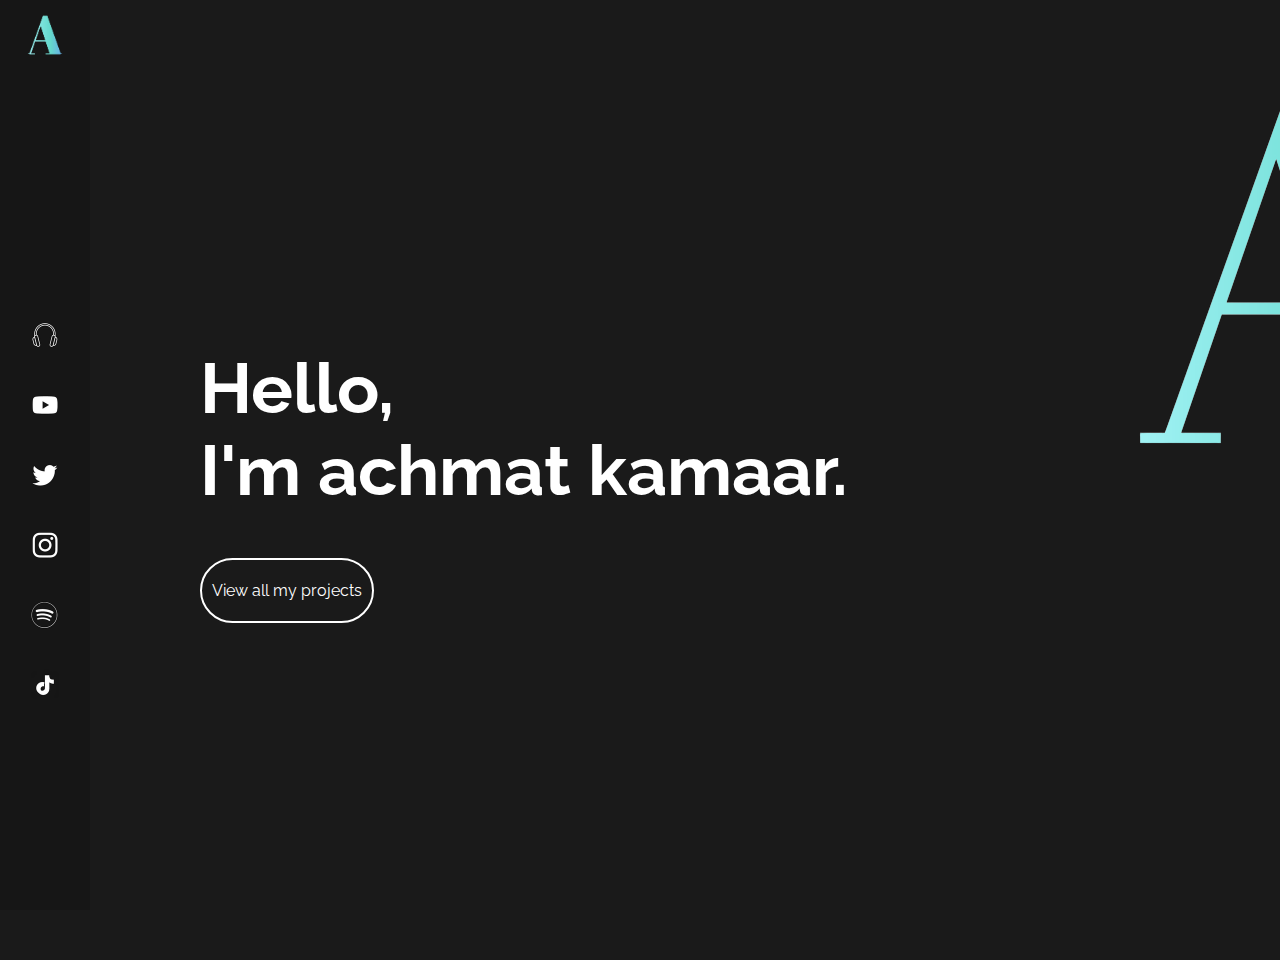
<file: index.html>
<!DOCTYPE html>
<html lang="en">
  <head>
    <meta charset="UTF-8" />
    <meta http-equiv="X-UA-Compatible" content="IE=edge" />
    <meta name="viewport" content="width=device-width, initial-scale=1.0" />
    <link rel="stylesheet" href="index.css" />
    <title>Achmat Kamaar</title>
    <link rel="preconnect" href="https://fonts.googleapis.com">
    <link rel="preconnect" href="https://fonts.gstatic.com" crossorigin>
    <link href="https://fonts.googleapis.com/css2?family=Raleway:wght@600&display=swap" rel="stylesheet">
  </head>
  <body>
    <div class="container">
      <div class="sidebar">
        <div class="logopane">
          <img src="resources/mboard logo/logo-removebg-preview.png" alt="logo of achmat kamaar">
        </div>
        <div class="socials">
        <a href="" target="_blank"> <div class="scard"> <img src="resources/socials img/podcast.png" alt=""></div> </a>
        <a href="https://www.youtube.com/channel/UCRsK5Q89_9RSDWwm0L-232g" target="_blank"> <div class="scard"> <img src="resources/socials img/youtube.png" alt=""></div> </a>
        <a href="https://twitter.com/achmatkamaar?s=21&t=yrJBXJNs1wodx7eOwNwcnQ" target="_blank"> <div class="scard"> <img src="resources/socials img/twitter.png" alt=""></div> </a>
        <a href="https://instagram.com/achmatkamaar?igshid=YmMyMTA2M2Y=" target="_blank"> <div class="scard"> <img src="resources/socials img/instagram.png" alt=""></div> </a>
        <a href="https://open.spotify.com/user/31uwmubniccfj725n4dxpi3gbek4?si=b8ba65856cf44cb1" target="_blank"> <div class="scard"> <img src="resources/socials img/spotify.png" alt=""></div> </a>
        <a href="https://vm.tiktok.com/ZMLCKLNT1/" target="_blank"> <div class="scard"> <img src="resources/socials img/tiktok.png" alt=""></div> </a>
      </div>
       </div>
      <div class="mboard">
        <div class="intro">
          <h1>Hello, </br>I'm achmat kamaar.</h1>
          <h1></h1>
        </div>
        <a href="projects/projects.html" class="contact">
         <!-- <div class="mailicon">
          <img src="resources/socials img/mail.png" alt="">
         </div>  -->
           <div class="mailword">
            <p>View all my projects</p>
           </div>
        <a/>
      </div>
      <div class="logo"> <img src="resources/mboard logo/logo-removebg-preview.png" alt="logo of achmat kamaar">
      </div>
    </div>
  </body>
</html>
</file>
<file: index.css>
html {
    height: 100%;
  }
  
  body {
    margin: 0;
    padding: 0;
    background-color: #1a1a1a;
    height: 100%;
  }
  
  .container {
    height: 100%;
    display: flex;
    flex-direction: row;
  }
  .intro::before {
    content: '';
    display: block;
    background-color: #1a1a1a;
    height: 300px;
    width: 860px;
  }
  
  .intro {
    color: white;
    font-family: 'Raleway', sans-serif;
    font-size: 35px;
  }
  
  .contact {
    width: 160px;
    padding-top: 5px;
    padding-left: 10px;
    padding-bottom: 5px;
    border-radius: 25vh;
    text-decoration: none;
    display: flex;
    border-style: solid;
    border-width: 2px;
    border-color: white;
  }
  
  /* .mailicon > img {
    height: 50px;
    border-radius: 50%;
    margin-right: 10px;
  } */
  
  .mailword {
    border: 10px red;
    font-family: 'Raleway', sans-serif;
    color: white;
  }
  
  .sidebar {
    height: 100%;
    background-color: #161616;
    padding-left: 10px;
    padding-top: 10px;
    padding-right: 10px;
    border-right: 2px white;
    margin-bottom: 0;
  }
  
  .mboard {
    flex: 1;
    padding-left: 10px;
    padding-right: 10px;
    margin-left: 100px;
  }
  
  .logo {
    flex: 2;
    display: flex;
    align-items: center;
    justify-content: center;
  }
  
  .logopane {
    display: flex;
    align-items: center;
    justify-content: center;
  }
  
  .logopane > img {
    width: 50px;
    height: 50px;
    border-radius: 50%;
  }
  
  .socials {
    height: 100%;
    display: flex;
    flex-direction: column;
    align-items: center;
    justify-content: center;
  }
  
  .scard {
    display: flex;
    align-items: center;
    justify-content: center;
  }
  
  .scard > img {
    text-align: center;
    width: 50px;
    height: 50px;
    margin: 10px;
    border-radius: 50%;
  }
</file>
